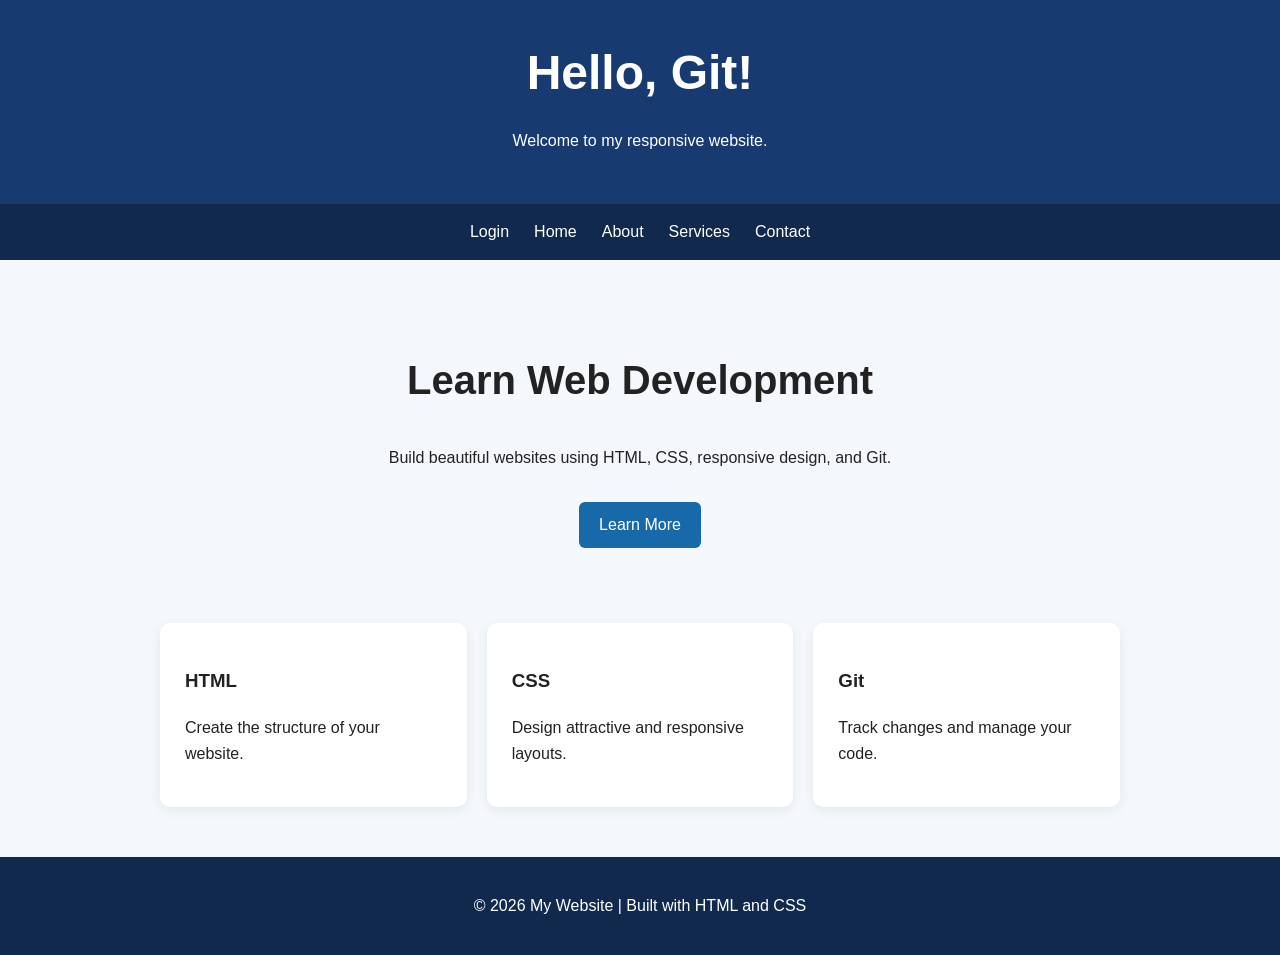
<file: index.html>
<!DOCTYPE html>
<html lang="en">
<head>
    <meta charset="UTF-8">
    <meta name="viewport" content="width=device-width, initial-scale=1.0">
    <title>My Responsive Website</title>
    <link rel="stylesheet" href="style.css">
</head>
<body>
    <header>
        <h1>Hello, Git!</h1>
        <p>Welcome to my responsive website.</p>
    </header>

    <nav>
        <a href="login.html">Login</a>
        <a href="#home">Home</a>
        <a href="#about">About</a>
        <a href="#services">Services</a>
        <a href="#contact">Contact</a>
    </nav>

    <main id="home">
        <section class="hero">
            <h2>Learn Web Development</h2>
            <p>
                Build beautiful websites using HTML, CSS,
                responsive design, and Git.
            </p>
            <a class="button" href="#about">Learn More</a>
        </section>

        <section id="about" class="cards">
            <article class="card">
                <h3>HTML</h3>
                <p>Create the structure of your website.</p>
            </article>

            <article class="card">
                <h3>CSS</h3>
                <p>Design attractive and responsive layouts.</p>
            </article>

            <article class="card">
                <h3>Git</h3>
                <p>Track changes and manage your code.</p>
            </article>
        </section>
    </main>

    <footer id="contact">
        <p>&copy; 2026 My Website | Built with HTML and CSS</p>
    </footer>
</body>
</html>
</file>
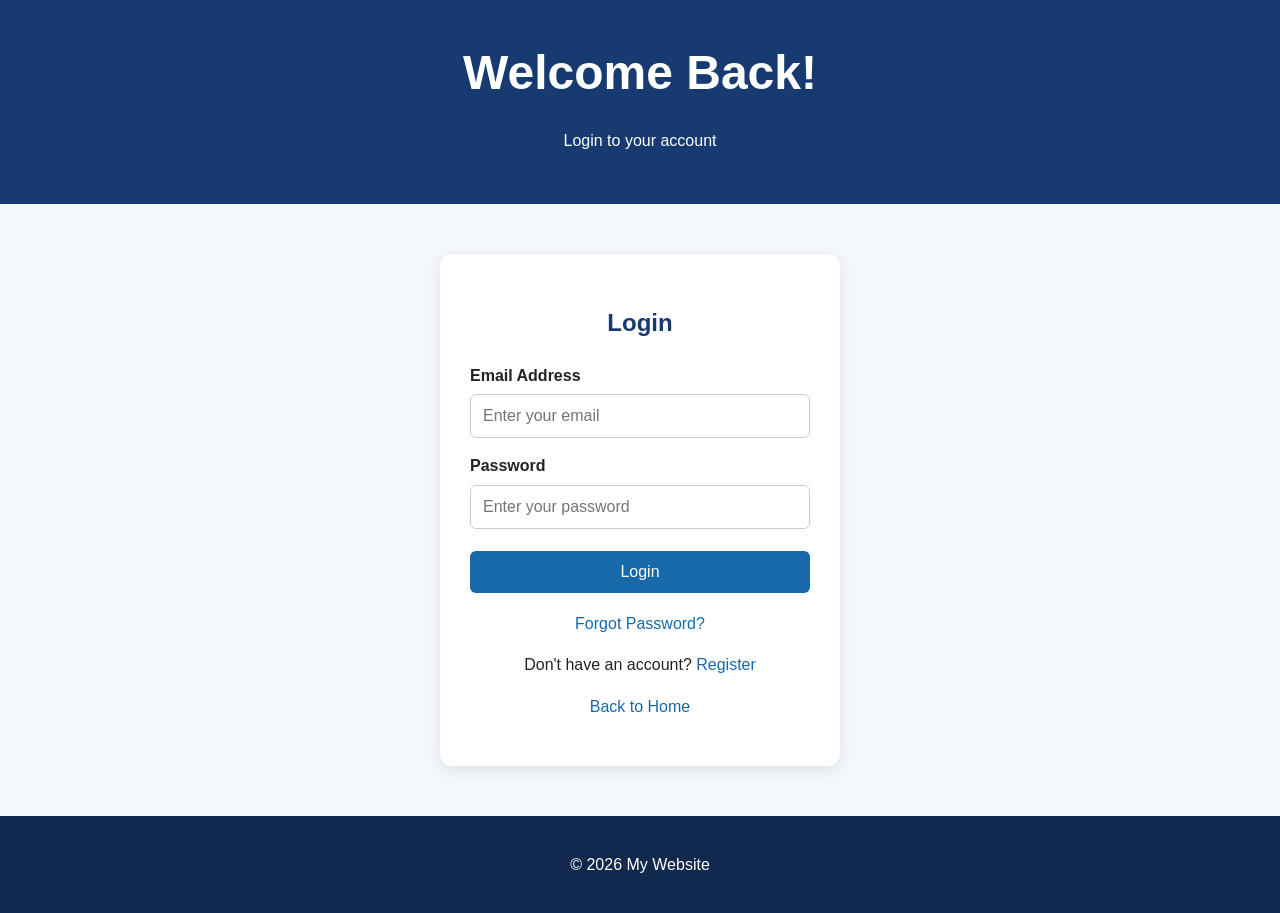
<file: login.html>
<!DOCTYPE html>
<html lang="en">
<head>
    <meta charset="UTF-8">
    <meta name="viewport" content="width=device-width, initial-scale=1.0">
    <title>Login Page</title>
    <link rel="stylesheet" href="style.css">
    <style>
        .login-container {
            max-width: 400px;
            width: calc(100% - 30px);
            margin: 50px auto;
            padding: 30px;
            background: white;
            border-radius: 12px;
            box-shadow: 0 4px 15px #00000018;
        }

        .login-container h2 {
            text-align: center;
            color: #173b70;
        }

        .login-container label {
            display: block;
            margin-top: 15px;
            font-weight: bold;
        }

        .login-container input {
            width: 100%;
            padding: 12px;
            margin-top: 6px;
            border: 1px solid #ccc;
            border-radius: 6px;
            font-size: 16px;
        }

        .login-container button {
            width: 100%;
            padding: 12px;
            margin-top: 22px;
            border: none;
            border-radius: 6px;
            color: white;
            background: #1769aa;
            font-size: 16px;
            cursor: pointer;
        }

        .login-container button:hover {
            background: #10294d;
        }

        .login-links {
            margin-top: 18px;
            text-align: center;
        }

        .login-links a {
            color: #1769aa;
            text-decoration: none;
        }

        @media (max-width: 480px) {
            .login-container {
                margin: 25px auto;
                padding: 22px;
            }
        }
    </style>
</head>
<body>
    <header>
        <h1>Welcome Back!</h1>
        <p>Login to your account</p>
    </header>

    <main>
        <form class="login-container" id="loginForm">
            <h2>Login</h2>

            <label for="email">Email Address</label>
            <input type="email" id="email" name="email"
                   placeholder="Enter your email" required>

            <label for="password">Password</label>
            <input type="password" id="password" name="password"
                   placeholder="Enter your password" required>

            <button type="submit">Login</button>

            <div class="login-links">
                <p><a href="#">Forgot Password?</a></p>
                <p>Don't have an account? <a href="#">Register</a></p>
                <p><a href="index.html">Back to Home</a></p>
            </div>
        </form>
    </main>

    <footer>
        <p>&copy; 2026 My Website</p>
    </footer>

    <script>
        document.getElementById("loginForm").addEventListener("submit", function(event) {
            event.preventDefault();
            alert("Login form submitted! Connect a backend to authenticate your account.");
        });
    </script>
</body>
</html>
</file>
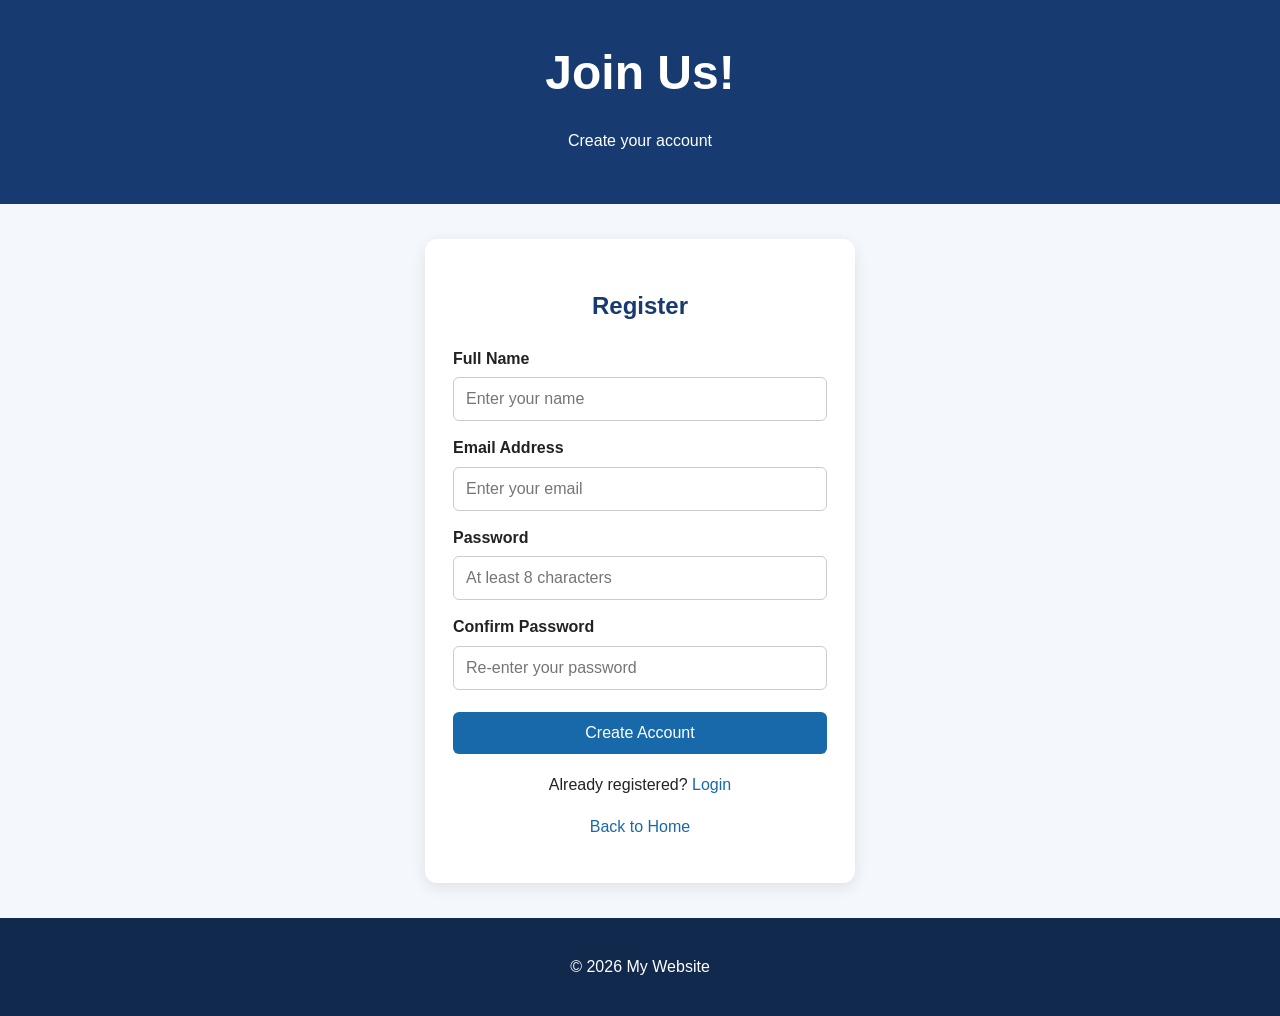
<file: register.html>
<!DOCTYPE html>
<html lang="en">
<head>
    <meta charset="UTF-8">
    <meta name="viewport" content="width=device-width, initial-scale=1.0">
    <title>Create Account</title>
    <link rel="stylesheet" href="style.css">
    <style>
        .register-container {
            max-width: 430px;
            width: calc(100% - 30px);
            margin: 35px auto;
            padding: 28px;
            background: white;
            border-radius: 12px;
            box-shadow: 0 4px 15px #00000018;
        }

        .register-container h2 {
            text-align: center;
            color: #173b70;
        }

        .register-container label {
            display: block;
            margin-top: 14px;
            font-weight: bold;
        }

        .register-container input {
            width: 100%;
            padding: 12px;
            margin-top: 6px;
            border: 1px solid #ccc;
            border-radius: 6px;
            font-size: 16px;
        }

        .register-container button {
            width: 100%;
            padding: 12px;
            margin-top: 22px;
            color: white;
            background: #1769aa;
            border: none;
            border-radius: 6px;
            font-size: 16px;
            cursor: pointer;
        }

        .register-container button:hover {
            background: #10294d;
        }

        .register-links {
            margin-top: 18px;
            text-align: center;
        }

        .register-links a {
            color: #1769aa;
            text-decoration: none;
        }

        #message {
            margin-top: 12px;
            overflow-wrap: anywhere;
        }
    </style>
</head>
<body>
    <header>
        <h1>Join Us!</h1>
        <p>Create your account</p>
    </header>

    <main>
        <form class="register-container" id="registerForm">
            <h2>Register</h2>

            <label for="name">Full Name</label>
            <input type="text" id="name" name="name"
                   placeholder="Enter your name" required
                   maxlength="100" autocomplete="name">

            <label for="email">Email Address</label>
            <input type="email" id="email" name="email"
                   placeholder="Enter your email" required
                   maxlength="254" autocomplete="email">

            <label for="password">Password</label>
            <input type="password" id="password" name="password"
                   placeholder="At least 8 characters" required
                   minlength="8" maxlength="72"
                   autocomplete="new-password">

            <label for="confirmPassword">Confirm Password</label>
            <input type="password" id="confirmPassword"
                   name="confirmPassword"
                   placeholder="Re-enter your password"
                   required minlength="8" maxlength="72"
                   autocomplete="new-password">

            <button type="submit" id="registerButton">
                Create Account
            </button>

            <p id="message" role="status" aria-live="polite"></p>

            <div class="register-links">
                <p>Already registered? <a href="login.html">Login</a></p>
                <p><a href="index.html">Back to Home</a></p>
            </div>
        </form>
    </main>

    <footer>
        <p>&copy; 2026 My Website</p>
    </footer>

    <script>
        const form = document.getElementById("registerForm");

        form.addEventListener("submit", async function (event) {
            event.preventDefault();

            const name = document.getElementById("name").value.trim();
            const email = document.getElementById("email").value.trim();
            const password = document.getElementById("password").value;
            const confirmPassword =
                document.getElementById("confirmPassword").value;
            const message = document.getElementById("message");
            const button = document.getElementById("registerButton");

            if (password !== confirmPassword) {
                message.textContent = "Passwords do not match.";
                return;
            }

            button.disabled = true;
            message.textContent = "Creating account...";

            try {
                const response = await fetch(
                    "http://localhost:8080/api/auth/register",
                    {
                        method: "POST",
                        headers: {
                            "Content-Type": "application/json"
                        },
                        body: JSON.stringify({ name, email, password })
                    }
                );

                const data = await response.json();

                if (!response.ok) {
                    throw new Error(data.message || "Registration failed.");
                }

                message.textContent =
                    "Registration successful! Redirecting to login...";
                form.reset();

                setTimeout(() => {
                    window.location.href = "login.html";
                }, 1000);

            } catch (error) {
                message.textContent =
                    error.message === "Failed to fetch"
                    ? "Cannot connect to the server. Start the Spring Boot backend."
                    : error.message;
            } finally {
                button.disabled = false;
            }
        });
    </script>
</body>
</html>
</file>
<file: style.css>
* {
    box-sizing: border-box;
}

html {
    scroll-behavior: smooth;
}

body {
    margin: 0;
    font-family: Arial, sans-serif;
    line-height: 1.6;
    color: #222;
    background: #f4f7fb;
}

header {
    padding: 35px 20px;
    text-align: center;
    color: white;
    background: #173b70;
}

header h1 {
    margin: 0;
    font-size: clamp(2rem, 5vw, 3rem);
}

nav {
    display: flex;
    justify-content: center;
    flex-wrap: wrap;
    gap: 10px 25px;
    padding: 15px;
    background: #10294d;
}

nav a {
    color: white;
    text-decoration: none;
}

nav a:hover {
    color: #8fd3ff;
}

.hero {
    padding: 55px 20px;
    text-align: center;
    max-width: 850px;
    margin: auto;
}

.hero h2 {
    font-size: clamp(1.6rem, 4vw, 2.5rem);
}

.button {
    display: inline-block;
    margin-top: 15px;
    padding: 10px 20px;
    color: white;
    background: #1769aa;
    text-decoration: none;
    border-radius: 6px;
}

.cards {
    display: grid;
    grid-template-columns: repeat(3, minmax(0, 1fr));
    gap: 20px;
    max-width: 1000px;
    margin: 0 auto;
    padding: 20px;
}

.card {
    padding: 25px;
    background: white;
    border-radius: 10px;
    box-shadow: 0 3px 12px #00000012;
}

footer {
    margin-top: 30px;
    padding: 20px;
    text-align: center;
    color: white;
    background: #10294d;
}

/* Tablets and mobile phones */
@media (max-width: 768px) {
    .cards {
        grid-template-columns: repeat(2, minmax(0, 1fr));
    }
}

/* Small mobile phones */
@media (max-width: 480px) {
    nav {
        gap: 10px 16px;
    }

    .cards {
        grid-template-columns: 1fr;
        padding: 15px;
    }

    .hero {
        padding: 35px 15px;
    }
}
</file>
